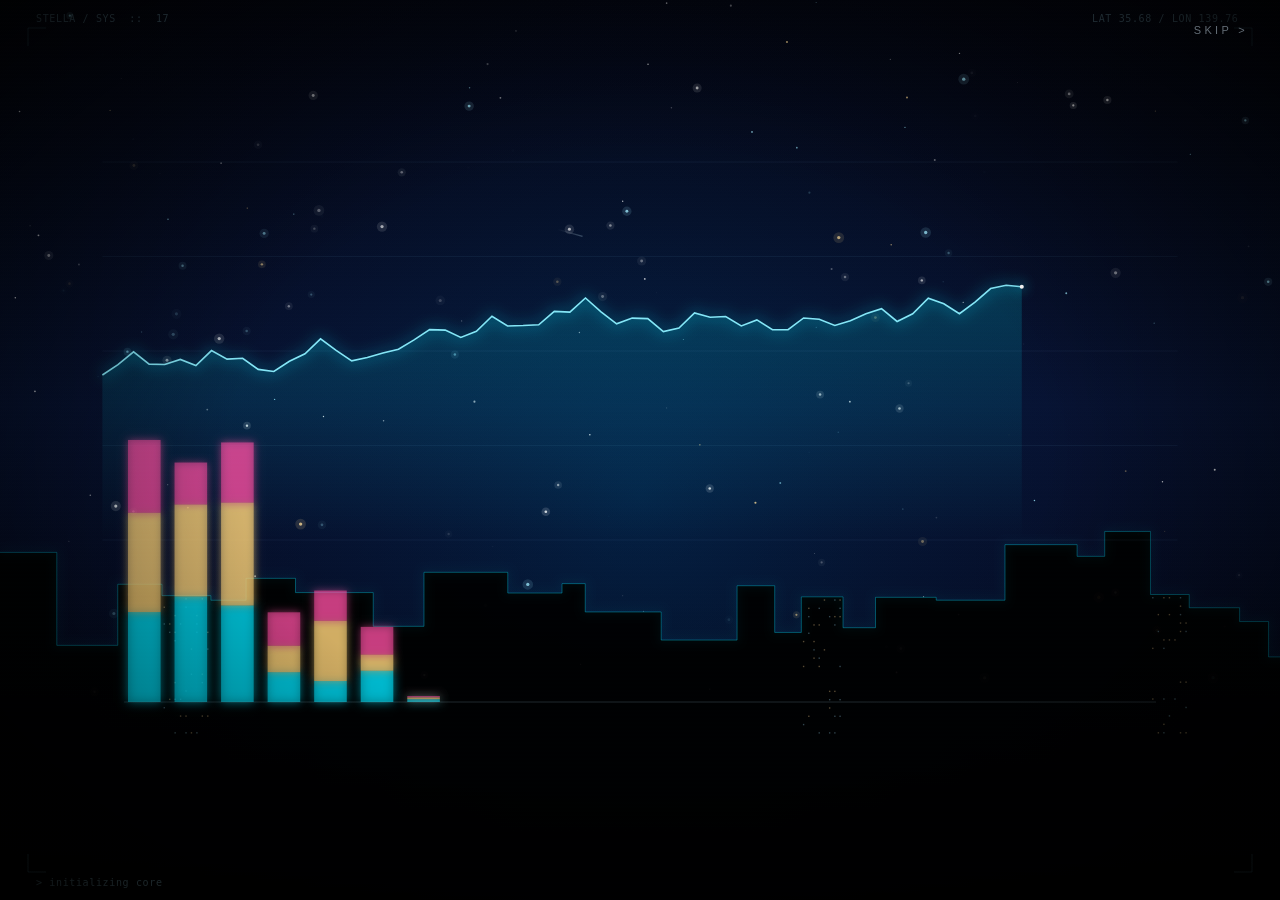
<file: splash.html>
<!DOCTYPE html>
<html lang="ja">
<head>
  <meta charset="UTF-8">
  <meta name="viewport" content="width=device-width, initial-scale=1.0">
  <title>Aster Stella — Stella System</title>
  <style>
    :root {
      --cyan: #00e5ff;
      --cyan-soft: #5cf2ff;
      --gold: #ffd479;
      --magenta: #ff4fa3;
      --night-0: #02040d;
      --night-1: #050a1f;
      --night-2: #0b1638;
    }
    * { box-sizing: border-box; }
    html, body {
      margin: 0;
      padding: 0;
      width: 100%;
      height: 100%;
      background: #000;
      overflow: hidden;
      font-family: "Helvetica Neue", "Hiragino Kaku Gothic ProN", "Yu Gothic UI", sans-serif;
      color: #eaf6ff;
      letter-spacing: 0.04em;
    }
    #splash {
      position: fixed;
      inset: 0;
      width: 100vw;
      height: 100vh;
      display: block;
    }
    .overlay {
      position: fixed;
      inset: 0;
      display: flex;
      flex-direction: column;
      align-items: center;
      justify-content: center;
      pointer-events: none;
      z-index: 2;
    }
    .logo-wrap {
      text-align: center;
      transform: translateY(-2vh);
      opacity: 0;
      transition: opacity 1.2s ease;
    }
    .logo-wrap.show { opacity: 1; }
    .logo-title {
      font-size: clamp(40px, 8.5vw, 120px);
      font-weight: 200;
      letter-spacing: 0.32em;
      margin: 0;
      line-height: 1;
      color: #fff;
      text-shadow:
        0 0 14px rgba(0, 229, 255, 0.55),
        0 0 38px rgba(0, 229, 255, 0.35),
        0 0 90px rgba(0, 229, 255, 0.2);
    }
    .logo-title .dot {
      display: inline-block;
      width: 0.18em;
      height: 0.18em;
      margin: 0 0.22em 0.18em;
      background: var(--cyan);
      border-radius: 50%;
      vertical-align: middle;
      box-shadow:
        0 0 8px var(--cyan),
        0 0 22px var(--cyan-soft);
    }
    .logo-sub {
      margin-top: 1.2em;
      font-size: clamp(11px, 1.4vw, 16px);
      letter-spacing: 0.6em;
      color: rgba(220, 240, 255, 0.55);
      text-transform: uppercase;
    }
    .logo-jp {
      margin-top: 0.8em;
      font-size: clamp(10px, 1.2vw, 13px);
      letter-spacing: 0.8em;
      color: rgba(180, 210, 235, 0.4);
    }
    .enter-btn {
      position: absolute;
      bottom: 12vh;
      padding: 14px 56px;
      background: transparent;
      color: #eaf6ff;
      border: 1px solid rgba(0, 229, 255, 0.55);
      letter-spacing: 0.6em;
      font-size: 13px;
      cursor: pointer;
      pointer-events: auto;
      opacity: 0;
      transition: opacity 0.8s ease, background 0.3s, box-shadow 0.3s, transform 0.3s;
      backdrop-filter: blur(4px);
    }
    .enter-btn.show { opacity: 1; }
    .enter-btn:hover {
      background: rgba(0, 229, 255, 0.08);
      box-shadow:
        0 0 20px rgba(0, 229, 255, 0.4),
        inset 0 0 12px rgba(0, 229, 255, 0.15);
      transform: translateY(-1px);
    }
    .skip {
      position: fixed;
      top: 18px;
      right: 22px;
      z-index: 3;
      color: rgba(220, 240, 255, 0.45);
      font-size: 11px;
      letter-spacing: 0.3em;
      cursor: pointer;
      pointer-events: auto;
      background: none;
      border: none;
      font-family: inherit;
      padding: 6px 10px;
    }
    .skip:hover { color: #fff; }
    .vignette {
      position: fixed;
      inset: 0;
      pointer-events: none;
      background: radial-gradient(ellipse at center,
        rgba(0,0,0,0) 45%,
        rgba(0,0,0,0.55) 85%,
        rgba(0,0,0,0.85) 100%);
      z-index: 1;
    }
    .scanlines {
      position: fixed;
      inset: 0;
      pointer-events: none;
      background: repeating-linear-gradient(
        to bottom,
        rgba(255,255,255,0) 0px,
        rgba(255,255,255,0) 2px,
        rgba(255,255,255,0.012) 3px,
        rgba(255,255,255,0) 4px
      );
      z-index: 1;
      mix-blend-mode: overlay;
    }
    @media (max-width: 640px) {
      .logo-wrap {
        transform: translateY(-22vh);
        padding: 0 6vw;
      }
      .logo-title {
        letter-spacing: 0.18em;
        white-space: nowrap;
      }
      .logo-title .dot { margin: 0 0.14em 0.16em; }
      .logo-sub { letter-spacing: 0.36em; margin-top: 1em; }
      .logo-jp  { letter-spacing: 0.45em; margin-top: 0.7em; }
      .enter-btn {
        bottom: 8vh;
        padding: 12px 40px;
        letter-spacing: 0.4em;
        font-size: 12px;
      }
      .skip { top: 12px; right: 14px; }
    }
  </style>
</head>
<body>
  <canvas id="splash"></canvas>
  <div class="vignette"></div>
  <div class="scanlines"></div>

  <div class="overlay">
    <div class="logo-wrap" id="logoWrap">
      <h1 class="logo-title">Aster<span class="dot"></span>Stella</h1>
      <div class="logo-sub">STELLA &nbsp; SYSTEM &nbsp; / &nbsp; CORE</div>
      <div class="logo-jp">国　家　運　営　統　合　制　御</div>
    </div>
    <button class="enter-btn" id="enterBtn">ENTER</button>
  </div>
  <button class="skip" id="skipBtn">SKIP &gt;</button>

<script>
(() => {
  const canvas = document.getElementById('splash');
  const ctx = canvas.getContext('2d');
  const logoWrap = document.getElementById('logoWrap');
  const enterBtn = document.getElementById('enterBtn');
  const skipBtn = document.getElementById('skipBtn');

  let W = 0, H = 0, DPR = 1;
  function resize() {
    DPR = Math.min(window.devicePixelRatio || 1, 2);
    W = canvas.width = Math.floor(window.innerWidth * DPR);
    H = canvas.height = Math.floor(window.innerHeight * DPR);
    canvas.style.width = window.innerWidth + 'px';
    canvas.style.height = window.innerHeight + 'px';
  }
  resize();
  window.addEventListener('resize', resize);

  // ---------- Easing ----------
  const easeOut = t => 1 - Math.pow(1 - t, 3);
  const easeInOut = t => t < 0.5 ? 2*t*t : 1 - Math.pow(-2*t + 2, 2)/2;
  const clamp01 = v => Math.max(0, Math.min(1, v));
  const phase = (t, a, b) => clamp01((t - a) / (b - a));

  // ---------- Stars ----------
  const STAR_COUNT = 260;
  const stars = [];
  function seedStars() {
    stars.length = 0;
    for (let i = 0; i < STAR_COUNT; i++) {
      stars.push({
        x: Math.random(),
        y: Math.random() * 0.78,
        r: Math.random() * 1.4 + 0.3,
        tw: Math.random() * Math.PI * 2,
        sp: 0.6 + Math.random() * 1.8,
        hue: Math.random() < 0.15 ? 'gold' : (Math.random() < 0.4 ? 'cyan' : 'white'),
      });
    }
  }
  seedStars();
  window.addEventListener('resize', seedStars);

  const shootingStars = [];
  function spawnShootingStar() {
    shootingStars.push({
      x: Math.random() * 0.6 + 0.2,
      y: Math.random() * 0.3,
      vx: 0.0018 + Math.random() * 0.0012,
      vy: 0.0006 + Math.random() * 0.0005,
      life: 0,
      maxLife: 900 + Math.random() * 400,
    });
  }

  function drawSky(now, globalAlpha) {
    const g = ctx.createLinearGradient(0, 0, 0, H);
    g.addColorStop(0, '#02040d');
    g.addColorStop(0.45, '#06112e');
    g.addColorStop(0.85, '#020616');
    g.addColorStop(1, '#000');
    ctx.fillStyle = g;
    ctx.fillRect(0, 0, W, H);

    // distant nebula glow
    const ng = ctx.createRadialGradient(W*0.5, H*0.55, 0, W*0.5, H*0.55, W*0.7);
    ng.addColorStop(0, 'rgba(0, 120, 200, 0.18)');
    ng.addColorStop(0.5, 'rgba(20, 40, 110, 0.08)');
    ng.addColorStop(1, 'rgba(0,0,0,0)');
    ctx.fillStyle = ng;
    ctx.fillRect(0, 0, W, H);

    // stars
    for (const s of stars) {
      const a = (0.35 + Math.sin(now * 0.001 * s.sp + s.tw) * 0.45) * globalAlpha;
      const x = s.x * W, y = s.y * H, r = s.r * DPR;
      let col = '255,255,255';
      if (s.hue === 'cyan') col = '160,235,255';
      if (s.hue === 'gold') col = '255,220,150';
      ctx.fillStyle = `rgba(${col},${Math.max(0,a).toFixed(3)})`;
      ctx.beginPath();
      ctx.arc(x, y, r, 0, Math.PI * 2);
      ctx.fill();
      if (s.r > 1.1) {
        ctx.fillStyle = `rgba(${col},${(a*0.18).toFixed(3)})`;
        ctx.beginPath();
        ctx.arc(x, y, r * 3.2, 0, Math.PI * 2);
        ctx.fill();
      }
    }

    // shooting stars
    for (let i = shootingStars.length - 1; i >= 0; i--) {
      const s = shootingStars[i];
      s.life += 16;
      const t = s.life / s.maxLife;
      if (t >= 1) { shootingStars.splice(i, 1); continue; }
      const x = (s.x + s.vx * s.life) * W;
      const y = (s.y + s.vy * s.life) * H;
      const tailLen = 90 * DPR;
      const tx = x - s.vx * 800 * W * 0.012;
      const ty = y - s.vy * 800 * H * 0.012;
      const grad = ctx.createLinearGradient(tx, ty, x, y);
      const a = Math.sin(t * Math.PI) * globalAlpha;
      grad.addColorStop(0, 'rgba(255,255,255,0)');
      grad.addColorStop(1, `rgba(200,240,255,${a.toFixed(3)})`);
      ctx.strokeStyle = grad;
      ctx.lineWidth = 1.2 * DPR;
      ctx.beginPath();
      ctx.moveTo(tx, ty);
      ctx.lineTo(x, y);
      ctx.stroke();
    }
  }

  // ---------- City skyline silhouette ----------
  let skyline = null;
  function buildSkyline() {
    const segments = [];
    let x = 0;
    const baseY = 0.82;
    while (x < 1.02) {
      const w = 0.018 + Math.random() * 0.055;
      const h = 0.04 + Math.random() * 0.18 + (Math.sin(x * 9) + 1) * 0.05;
      segments.push({ x, w, h, hasLight: Math.random() < 0.4 });
      x += w;
    }
    skyline = { segments, baseY };
  }
  buildSkyline();
  window.addEventListener('resize', buildSkyline);

  function drawSkyline(alpha) {
    if (alpha <= 0) return;
    // height unit caps buildings so portrait phones don't get skyscraper-tall silhouettes
    const skyUnit = Math.min(H, W * 0.55);
    const baseYpx = skyline.baseY * H;
    ctx.save();
    ctx.globalAlpha = alpha;
    ctx.fillStyle = '#000';
    ctx.beginPath();
    ctx.moveTo(0, H);
    for (const seg of skyline.segments) {
      const sx = seg.x * W;
      const sy = baseYpx - seg.h * skyUnit;
      const sw = seg.w * W;
      ctx.lineTo(sx, H);
      ctx.lineTo(sx, sy);
      ctx.lineTo(sx + sw, sy);
      ctx.lineTo(sx + sw, H);
    }
    ctx.lineTo(W, H);
    ctx.closePath();
    ctx.fill();

    // top edge glow
    ctx.strokeStyle = 'rgba(0, 229, 255, 0.35)';
    ctx.lineWidth = 1 * DPR;
    ctx.shadowColor = 'rgba(0, 229, 255, 0.7)';
    ctx.shadowBlur = 8 * DPR;
    ctx.beginPath();
    let started = false;
    for (const seg of skyline.segments) {
      const sx = seg.x * W;
      const sy = baseYpx - seg.h * skyUnit;
      const sw = seg.w * W;
      if (!started) { ctx.moveTo(sx, sy); started = true; }
      else ctx.lineTo(sx, sy);
      ctx.lineTo(sx + sw, sy);
    }
    ctx.stroke();
    ctx.shadowBlur = 0;

    // windows
    for (const seg of skyline.segments) {
      if (!seg.hasLight) continue;
      const sx = seg.x * W;
      const sy = baseYpx - seg.h * skyUnit;
      const sw = seg.w * W;
      const sh = seg.h * skyUnit;
      const cols = Math.max(1, Math.floor(sw / (5 * DPR)));
      const rows = Math.max(1, Math.floor(sh / (8 * DPR)));
      for (let r = 0; r < rows; r++) {
        for (let c = 0; c < cols; c++) {
          if (Math.random() < 0.25) {
            const wx = sx + (c + 0.3) * (sw / cols);
            const wy = sy + (r + 0.3) * (sh / rows);
            ctx.fillStyle = Math.random() < 0.5 ? 'rgba(255,220,150,0.35)' : 'rgba(160,230,255,0.32)';
            ctx.fillRect(wx, wy, 1.4 * DPR, 1.4 * DPR);
          }
        }
      }
    }
    ctx.restore();
  }

  // ---------- Line chart ----------
  const lineData = [];
  function seedLineData() {
    lineData.length = 0;
    let v = 0.45;
    for (let i = 0; i < 70; i++) {
      v += (Math.random() - 0.48) * 0.08;
      v = Math.max(0.08, Math.min(0.92, v));
      lineData.push(v);
    }
  }
  seedLineData();

  function drawLineChart(t, progress, alpha) {
    if (alpha <= 0 || progress <= 0) return;
    const x0 = W * 0.08, y0 = H * 0.18, w = W * 0.84, h = H * 0.42;
    ctx.save();
    ctx.globalAlpha = alpha;

    // grid
    ctx.strokeStyle = 'rgba(120, 180, 220, 0.07)';
    ctx.lineWidth = 1 * DPR;
    for (let i = 0; i <= 4; i++) {
      const gy = y0 + (h * i) / 4;
      ctx.beginPath(); ctx.moveTo(x0, gy); ctx.lineTo(x0 + w, gy); ctx.stroke();
    }

    const n = lineData.length;
    const drawCount = Math.max(2, Math.floor(n * progress));

    // area fill under line
    ctx.beginPath();
    ctx.moveTo(x0, y0 + h);
    for (let i = 0; i < drawCount; i++) {
      const px = x0 + (i / (n - 1)) * w;
      const py = y0 + h - lineData[i] * h;
      ctx.lineTo(px, py);
    }
    const lastX = x0 + ((drawCount - 1) / (n - 1)) * w;
    ctx.lineTo(lastX, y0 + h);
    ctx.closePath();
    const ag = ctx.createLinearGradient(0, y0, 0, y0 + h);
    ag.addColorStop(0, 'rgba(0, 229, 255, 0.28)');
    ag.addColorStop(1, 'rgba(0, 229, 255, 0)');
    ctx.fillStyle = ag;
    ctx.fill();

    // line
    ctx.strokeStyle = 'rgba(140, 240, 255, 0.95)';
    ctx.lineWidth = 1.6 * DPR;
    ctx.shadowColor = '#00e5ff';
    ctx.shadowBlur = 14 * DPR;
    ctx.beginPath();
    for (let i = 0; i < drawCount; i++) {
      const px = x0 + (i / (n - 1)) * w;
      const py = y0 + h - lineData[i] * h;
      if (i === 0) ctx.moveTo(px, py);
      else ctx.lineTo(px, py);
    }
    ctx.stroke();
    ctx.shadowBlur = 0;

    // pulsing head dot
    if (drawCount > 1) {
      const i = drawCount - 1;
      const px = x0 + (i / (n - 1)) * w;
      const py = y0 + h - lineData[i] * h;
      const pulse = 0.5 + Math.sin(t * 0.008) * 0.5;
      ctx.fillStyle = '#fff';
      ctx.shadowColor = '#00e5ff';
      ctx.shadowBlur = (10 + pulse * 10) * DPR;
      ctx.beginPath();
      ctx.arc(px, py, (2 + pulse * 1.2) * DPR, 0, Math.PI * 2);
      ctx.fill();
      ctx.shadowBlur = 0;
    }
    ctx.restore();
  }

  // ---------- Stacked bar chart ----------
  const barCount = 22;
  const bars = [];
  function seedBars() {
    bars.length = 0;
    for (let i = 0; i < barCount; i++) {
      bars.push({
        a: 0.05 + Math.random() * 0.18,
        b: 0.06 + Math.random() * 0.16,
        c: 0.04 + Math.random() * 0.12,
        delay: i * 0.04,
      });
    }
  }
  seedBars();

  function drawBars(t, progress, alpha) {
    if (alpha <= 0 || progress <= 0) return;
    const x0 = W * 0.1, baseY = H * 0.78, w = W * 0.8;
    const bw = (w / barCount) * 0.7;
    const gap = (w / barCount) * 0.3;
    ctx.save();
    ctx.globalAlpha = alpha;
    for (let i = 0; i < barCount; i++) {
      const b = bars[i];
      const local = clamp01((progress - b.delay) * 1.6);
      const e = easeOut(local);
      if (e <= 0) continue;
      const ha = b.a * H * e;
      const hb = b.b * H * e;
      const hc = b.c * H * e;
      const bx = x0 + i * (bw + gap);

      // bottom segment (filled cyan glow)
      ctx.fillStyle = 'rgba(0, 229, 255, 0.85)';
      ctx.shadowColor = '#00e5ff';
      ctx.shadowBlur = 10 * DPR;
      ctx.fillRect(bx, baseY - ha, bw, ha);
      // middle segment (gold)
      ctx.fillStyle = 'rgba(255, 212, 121, 0.85)';
      ctx.shadowColor = '#ffd479';
      ctx.shadowBlur = 8 * DPR;
      ctx.fillRect(bx, baseY - ha - hb, bw, hb);
      // top segment (magenta)
      ctx.fillStyle = 'rgba(255, 79, 163, 0.78)';
      ctx.shadowColor = '#ff4fa3';
      ctx.shadowBlur = 8 * DPR;
      ctx.fillRect(bx, baseY - ha - hb - hc, bw, hc);
      ctx.shadowBlur = 0;
    }
    // baseline
    ctx.strokeStyle = 'rgba(180, 230, 255, 0.25)';
    ctx.lineWidth = 1 * DPR;
    ctx.beginPath();
    ctx.moveTo(x0 - 4 * DPR, baseY);
    ctx.lineTo(x0 + w + 4 * DPR, baseY);
    ctx.stroke();
    ctx.restore();
  }

  // ---------- Tank silhouette ----------
  function drawTank(cx, cy, scale, alpha) {
    if (alpha <= 0) return;
    ctx.save();
    ctx.globalAlpha = alpha;
    ctx.translate(cx, cy);
    ctx.scale(scale * DPR, scale * DPR);

    // edge glow color
    ctx.shadowColor = 'rgba(0, 229, 255, 0.8)';
    ctx.shadowBlur = 10;
    ctx.fillStyle = '#000';
    ctx.strokeStyle = 'rgba(140, 230, 255, 0.55)';
    ctx.lineWidth = 1.1;

    // tread
    ctx.beginPath();
    ctx.moveTo(-46, 10);
    ctx.lineTo(46, 10);
    ctx.lineTo(40, 18);
    ctx.lineTo(-40, 18);
    ctx.closePath();
    ctx.fill();
    ctx.stroke();

    // wheels
    for (let i = -36; i <= 36; i += 12) {
      ctx.beginPath();
      ctx.arc(i, 14, 4.5, 0, Math.PI * 2);
      ctx.fill();
      ctx.stroke();
    }

    // hull
    ctx.beginPath();
    ctx.moveTo(-44, 10);
    ctx.lineTo(-36, 0);
    ctx.lineTo(36, 0);
    ctx.lineTo(44, 10);
    ctx.closePath();
    ctx.fill();
    ctx.stroke();

    // turret
    ctx.beginPath();
    ctx.moveTo(-20, 0);
    ctx.lineTo(-16, -10);
    ctx.lineTo(16, -10);
    ctx.lineTo(22, 0);
    ctx.closePath();
    ctx.fill();
    ctx.stroke();

    // cannon
    ctx.beginPath();
    ctx.rect(18, -7, 30, 3);
    ctx.fill();
    ctx.stroke();

    // hatch
    ctx.beginPath();
    ctx.arc(-2, -10, 3, Math.PI, 0);
    ctx.fill();
    ctx.stroke();

    ctx.shadowBlur = 0;
    ctx.restore();
  }

  // ---------- Missile silhouette ----------
  function drawMissile(cx, cy, scale, alpha, flip, angle) {
    if (alpha <= 0) return;
    ctx.save();
    ctx.globalAlpha = alpha;
    ctx.translate(cx, cy);
    if (angle) ctx.rotate(angle);
    ctx.scale((flip ? -1 : 1) * scale * DPR, scale * DPR);

    // smoke trail (drawn first, behind body)
    const trailLen = 90 + Math.random() * 30;
    const tg = ctx.createLinearGradient(-32, 0, -32 - trailLen, 0);
    tg.addColorStop(0, 'rgba(220, 235, 255, 0.55)');
    tg.addColorStop(0.4, 'rgba(180, 200, 220, 0.25)');
    tg.addColorStop(1, 'rgba(120, 140, 160, 0)');
    ctx.fillStyle = tg;
    ctx.beginPath();
    ctx.moveTo(-32, -2.5);
    ctx.quadraticCurveTo(-32 - trailLen * 0.5, -4 + Math.random() * 1.5,
                         -32 - trailLen, 0);
    ctx.quadraticCurveTo(-32 - trailLen * 0.5, 4 - Math.random() * 1.5,
                         -32, 2.5);
    ctx.closePath();
    ctx.fill();

    // exhaust flame
    const flameLen = 18 + Math.random() * 8;
    const fg = ctx.createLinearGradient(-32, 0, -32 - flameLen, 0);
    fg.addColorStop(0, 'rgba(255, 230, 160, 0.95)');
    fg.addColorStop(0.4, 'rgba(255, 130, 60, 0.7)');
    fg.addColorStop(1, 'rgba(255, 60, 30, 0)');
    ctx.fillStyle = fg;
    ctx.beginPath();
    ctx.moveTo(-32, -2.2);
    ctx.lineTo(-32 - flameLen, 0);
    ctx.lineTo(-32, 2.2);
    ctx.closePath();
    ctx.fill();

    // body
    ctx.shadowColor = 'rgba(0, 229, 255, 0.75)';
    ctx.shadowBlur = 10;
    ctx.fillStyle = '#000';
    ctx.strokeStyle = 'rgba(160, 240, 255, 0.65)';
    ctx.lineWidth = 1.1;
    ctx.beginPath();
    ctx.moveTo(-32, -3);
    ctx.lineTo(22, -3);
    ctx.lineTo(34, 0);     // nose tip
    ctx.lineTo(22, 3);
    ctx.lineTo(-32, 3);
    ctx.closePath();
    ctx.fill();
    ctx.stroke();

    // tail fins (top & bottom at rear)
    ctx.beginPath();
    ctx.moveTo(-32, -3);
    ctx.lineTo(-38, -10);
    ctx.lineTo(-22, -3);
    ctx.closePath();
    ctx.fill();
    ctx.stroke();
    ctx.beginPath();
    ctx.moveTo(-32, 3);
    ctx.lineTo(-38, 10);
    ctx.lineTo(-22, 3);
    ctx.closePath();
    ctx.fill();
    ctx.stroke();

    // mid-body steering fins (smaller)
    ctx.beginPath();
    ctx.moveTo(0, -3);
    ctx.lineTo(-4, -8);
    ctx.lineTo(6, -3);
    ctx.closePath();
    ctx.fill();
    ctx.stroke();
    ctx.beginPath();
    ctx.moveTo(0, 3);
    ctx.lineTo(-4, 8);
    ctx.lineTo(6, 3);
    ctx.closePath();
    ctx.fill();
    ctx.stroke();

    // nose seam
    ctx.shadowBlur = 0;
    ctx.strokeStyle = 'rgba(160, 240, 255, 0.35)';
    ctx.beginPath();
    ctx.moveTo(20, -2.5);
    ctx.lineTo(20, 2.5);
    ctx.stroke();

    ctx.restore();
  }

  // tank instances — start after charts/skyline have faded
  const tanks = [
    { t0: 3000, dur: 1900, y: 0.78, scale: 1.1 },
    { t0: 3400, dur: 1900, y: 0.84, scale: 0.9 },
  ];
  // missile instances — same window, upper half
  const missiles = [
    { t0: 3100, dur: 1700, y: 0.20, scale: 1.0, flip: false, angle:  0.06 },
    { t0: 3500, dur: 1700, y: 0.32, scale: 0.85, flip: true, angle: -0.05 },
    { t0: 3900, dur: 1600, y: 0.14, scale: 0.75, flip: false, angle:  0.10 },
    { t0: 4200, dur: 1500, y: 0.26, scale: 0.7, flip: true,  angle: -0.08 },
  ];

  // ---------- Central star ----------
  function drawCoreStar(now, alpha, scale) {
    if (alpha <= 0) return;
    const cx = W * 0.5, cy = H * 0.5;
    ctx.save();
    ctx.globalAlpha = alpha;

    // halo
    const haloR = 220 * DPR * scale;
    const halo = ctx.createRadialGradient(cx, cy, 0, cx, cy, haloR);
    halo.addColorStop(0, 'rgba(0, 229, 255, 0.55)');
    halo.addColorStop(0.25, 'rgba(0, 180, 255, 0.18)');
    halo.addColorStop(1, 'rgba(0, 0, 0, 0)');
    ctx.fillStyle = halo;
    ctx.fillRect(cx - haloR, cy - haloR, haloR * 2, haloR * 2);

    // core
    const coreR = (10 + Math.sin(now * 0.004) * 1.5) * DPR * scale;
    const core = ctx.createRadialGradient(cx, cy, 0, cx, cy, coreR * 2);
    core.addColorStop(0, '#ffffff');
    core.addColorStop(0.4, '#aaf2ff');
    core.addColorStop(1, 'rgba(0, 229, 255, 0)');
    ctx.fillStyle = core;
    ctx.beginPath();
    ctx.arc(cx, cy, coreR * 2, 0, Math.PI * 2);
    ctx.fill();

    // diffraction spikes
    ctx.strokeStyle = 'rgba(200, 240, 255, 0.55)';
    ctx.lineWidth = 1.2 * DPR;
    ctx.shadowColor = '#00e5ff';
    ctx.shadowBlur = 18 * DPR;
    const spike = (120 + Math.sin(now * 0.003) * 12) * DPR * scale;
    ctx.beginPath(); ctx.moveTo(cx - spike, cy); ctx.lineTo(cx + spike, cy); ctx.stroke();
    ctx.beginPath(); ctx.moveTo(cx, cy - spike); ctx.lineTo(cx, cy + spike); ctx.stroke();
    ctx.strokeStyle = 'rgba(200, 240, 255, 0.28)';
    const sd = spike * 0.65;
    ctx.beginPath(); ctx.moveTo(cx - sd, cy - sd); ctx.lineTo(cx + sd, cy + sd); ctx.stroke();
    ctx.beginPath(); ctx.moveTo(cx - sd, cy + sd); ctx.lineTo(cx + sd, cy - sd); ctx.stroke();

    // orbit ring
    ctx.shadowBlur = 0;
    ctx.strokeStyle = 'rgba(0, 229, 255, 0.25)';
    ctx.lineWidth = 1 * DPR;
    const ringR = 90 * DPR * scale;
    ctx.beginPath();
    ctx.ellipse(cx, cy, ringR, ringR * 0.32, now * 0.0006, 0, Math.PI * 2);
    ctx.stroke();
    ctx.strokeStyle = 'rgba(255, 212, 121, 0.18)';
    ctx.beginPath();
    ctx.ellipse(cx, cy, ringR * 1.4, ringR * 0.45, -now * 0.0004, 0, Math.PI * 2);
    ctx.stroke();

    ctx.restore();
  }

  // ---------- HUD ticks ----------
  function drawHUD(now, alpha) {
    if (alpha <= 0) return;
    ctx.save();
    ctx.globalAlpha = alpha;
    ctx.strokeStyle = 'rgba(120, 200, 230, 0.25)';
    ctx.fillStyle = 'rgba(160, 220, 240, 0.45)';
    ctx.lineWidth = 1 * DPR;
    ctx.font = `${10 * DPR}px monospace`;

    // corner brackets
    const m = 28 * DPR, b = 18 * DPR;
    ctx.beginPath();
    ctx.moveTo(m, m + b); ctx.lineTo(m, m); ctx.lineTo(m + b, m);
    ctx.moveTo(W - m, m + b); ctx.lineTo(W - m, m); ctx.lineTo(W - m - b, m);
    ctx.moveTo(m, H - m - b); ctx.lineTo(m, H - m); ctx.lineTo(m + b, H - m);
    ctx.moveTo(W - m, H - m - b); ctx.lineTo(W - m, H - m); ctx.lineTo(W - m - b, H - m);
    ctx.stroke();

    // status text
    const tick = Math.floor(now / 80) % 100;
    ctx.fillText(`STELLA / SYS  ::  ${String(tick).padStart(2,'0')}`, m + 8 * DPR, m - 6 * DPR);
    ctx.fillText(`LAT 35.68 / LON 139.76`, W - m - 160 * DPR, m - 6 * DPR);
    ctx.fillText(`> initializing core`, m + 8 * DPR, H - m + 14 * DPR);
    ctx.restore();
  }

  // ---------- Timeline (sequential phases — no overlap between scenes) ----------
  // 0.0–0.6s   sky/stars fade in
  // 0.3–1.3s   skyline rises
  // 0.6–2.1s   line chart draws (with HUD)
  // 1.2–2.6s   bar chart stacks up
  // 2.3–3.0s   charts + skyline fade out
  // 3.0–5.0s   tanks roll across / missiles streak (on a cleared stage)
  // 4.6–5.6s   tanks + missiles fade out
  // 4.4–5.6s   core star expands in
  // 5.4s       logo reveal
  // 6.0s       ENTER reveal

  let started = performance.now();
  let logoShown = false, btnShown = false;
  let lastShoot = 0;

  function render(nowAbs) {
    const t = nowAbs - started;

    // chart-era elements fade out before the object-era begins
    const chartFade = 1 - easeOut(phase(t, 2300, 3000));
    // object-era elements fade out before the logo reveals
    const objectFade = 1 - easeOut(phase(t, 4600, 5600));
    const starGlobal = (0.4 + 0.6 * easeOut(phase(t, 0, 900))) *
                       (1 - easeOut(phase(t, 4800, 6000)) * 0.35);

    drawSky(nowAbs, starGlobal);

    // skyline
    const skylineA = easeOut(phase(t, 300, 1300)) * chartFade;
    drawSkyline(skylineA * 0.95);

    // line chart
    const lineProg = easeOut(phase(t, 600, 2100));
    const lineA = easeOut(phase(t, 600, 1100)) * chartFade;
    drawLineChart(t, lineProg, lineA);

    // bar chart
    const barProg = easeOut(phase(t, 1200, 2600));
    const barA = easeOut(phase(t, 1200, 1600)) * chartFade;
    drawBars(t, barProg, barA);

    // tanks
    for (const tk of tanks) {
      const local = clamp01((t - tk.t0) / tk.dur);
      if (local <= 0 || local >= 1) continue;
      const x = -60 * DPR + local * (W + 120 * DPR);
      const fade = Math.sin(local * Math.PI);
      drawTank(x, H * tk.y, tk.scale * (W / (1280 * DPR)) * 1.6 + 0.4, fade * objectFade);
    }

    // missiles
    for (const m of missiles) {
      const local = clamp01((t - m.t0) / m.dur);
      if (local <= 0 || local >= 1) continue;
      const x = m.flip
        ? W + 80 * DPR - local * (W + 160 * DPR)
        : -80 * DPR + local * (W + 160 * DPR);
      const yWave = Math.sin(local * Math.PI) * 6 * DPR;
      const fade = Math.sin(local * Math.PI);
      drawMissile(x, H * m.y + yWave, m.scale * (W / (1280 * DPR)) * 1.6 + 0.4, fade * objectFade, m.flip, m.angle);
    }

    // shooting stars occasionally
    if (t > 400 && nowAbs - lastShoot > 1100 && Math.random() < 0.03) {
      spawnShootingStar();
      lastShoot = nowAbs;
    }

    // HUD lives with the charts
    const hudA = easeOut(phase(t, 600, 1300)) * chartFade;
    drawHUD(nowAbs, hudA * 0.9);

    // core star
    const starScale = 0.4 + easeOut(phase(t, 4400, 5800)) * 1.0;
    const starA = easeOut(phase(t, 4400, 5400));
    drawCoreStar(nowAbs, starA, starScale);

    // logo reveal — after all scene objects have faded
    if (!logoShown && t > 5400) {
      logoShown = true;
      logoWrap.classList.add('show');
    }
    if (!btnShown && t > 6000) {
      btnShown = true;
      enterBtn.classList.add('show');
    }

    requestAnimationFrame(render);
  }

  requestAnimationFrame(render);

  // controls
  function goToApp() { window.location.href = 'player-login.html'; }
  enterBtn.addEventListener('click', goToApp);
  skipBtn.addEventListener('click', goToApp);
  window.addEventListener('keydown', (e) => {
    if (e.key === 'Enter' || e.key === ' ') goToApp();
    if (e.key === 'Escape') goToApp();
  });
})();
</script>
</body>
</html>
</file>
